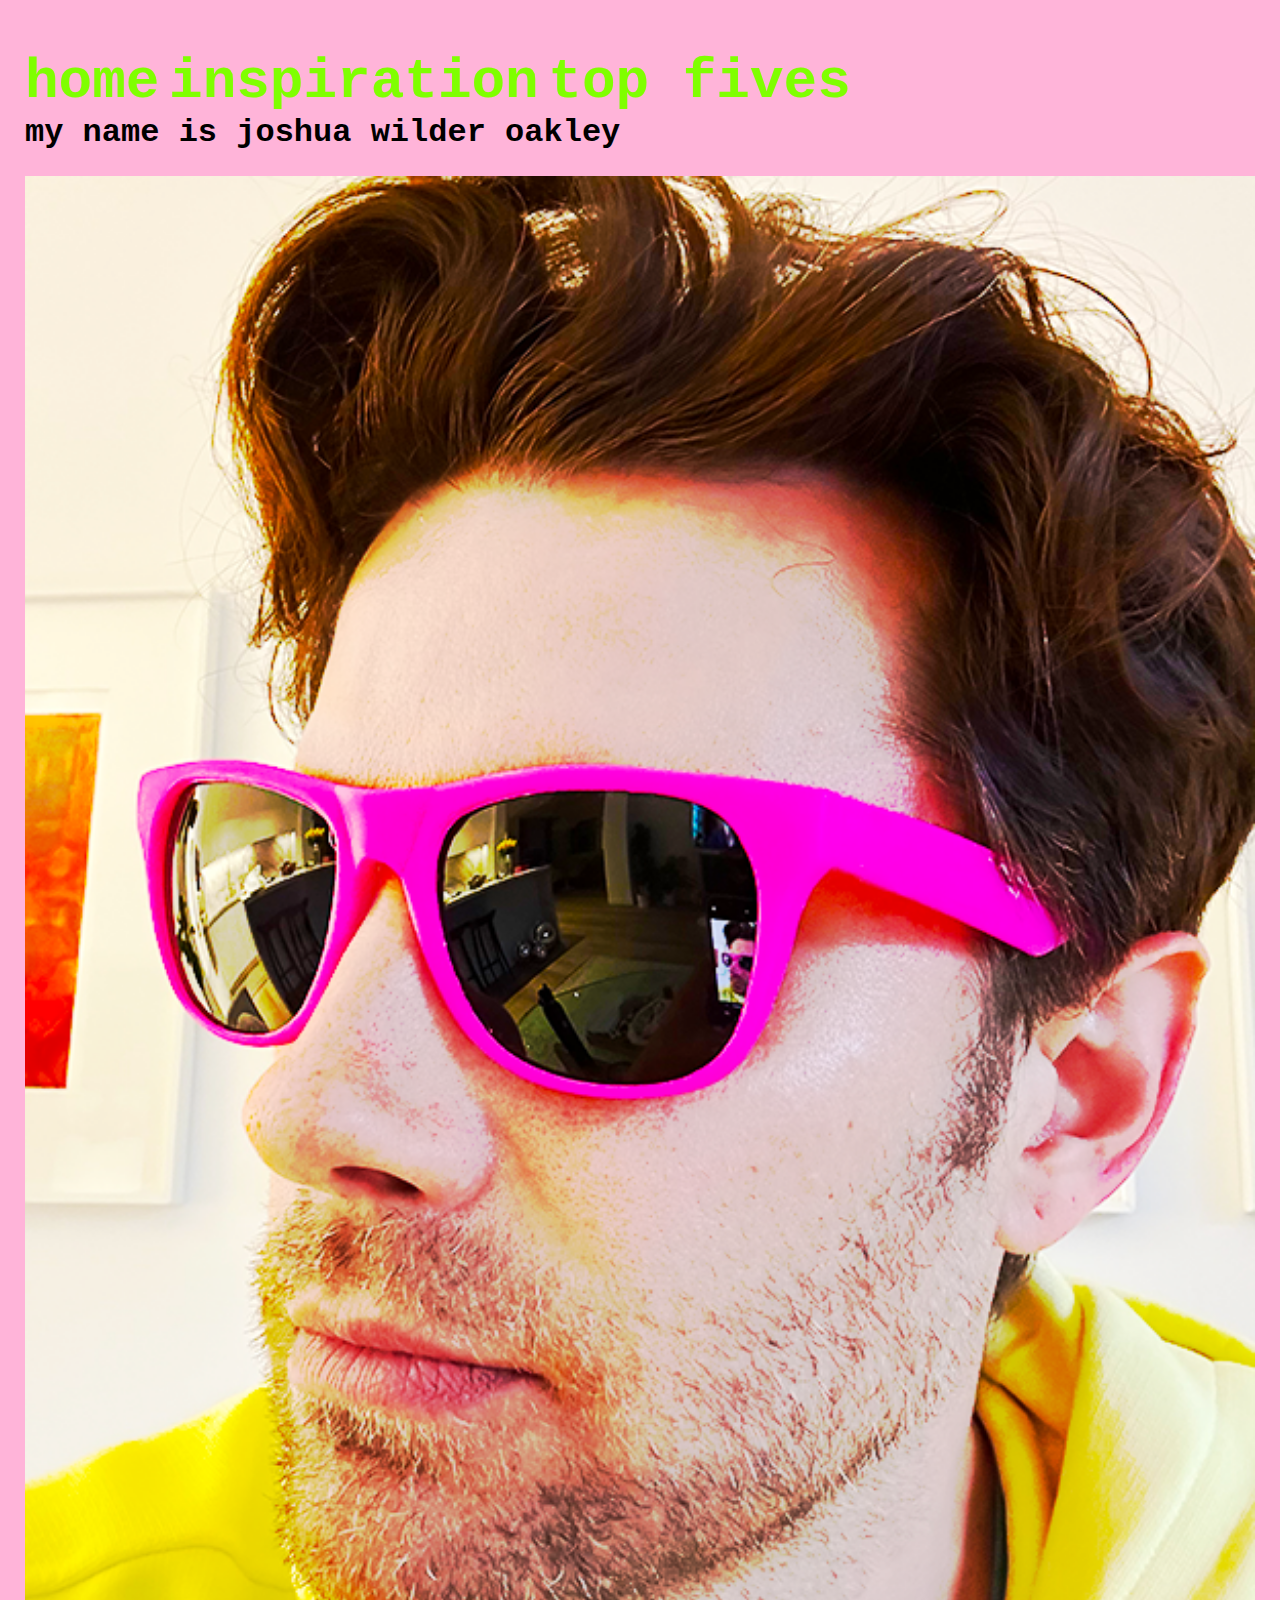
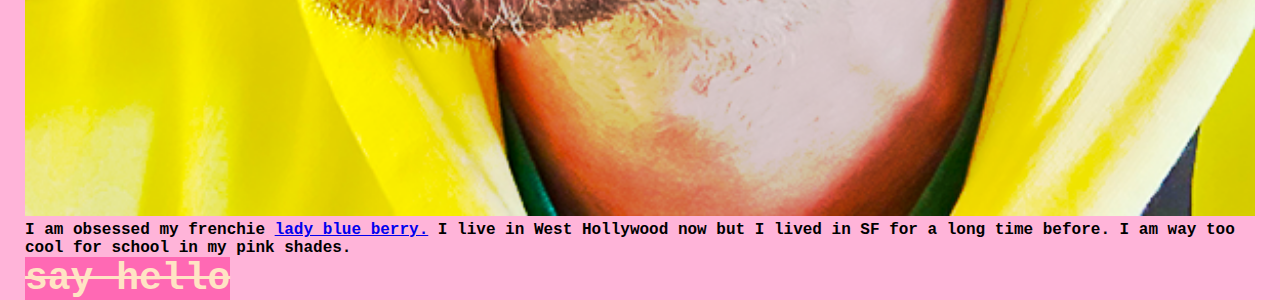
<file: index.html>
<!DOCTYPE html>
<html lan="en">
<head>
  <meta charset="UTF-8">
  <link rel="stylesheet" href="css/mainStyle.css">
  <title>joshua wilder oakley</title>

</head>

<body>
  <header>
    <nav>
      <a href="index.html">home</a>
      <a href="/inspiration/inspiration.html">inspiration</a>
      <a href="/top fives/topFives.html">top fives</a>
    </nav>

    <h1>my name is joshua wilder oakley</h1>
  </header>

 <section>
  <img src="img/me.png">
  <p>I am obsessed my frenchie <a href="https://www.instagram.com/beverlyhillsblueberry/">lady blue berry.</a> I live in West Hollywood now but I lived in SF for a long time before. I am way too cool for school in my pink shades.  </p>
</section>
<footer>
  <a href="mailto: jwoakley@sfsu.edu">say hello</a>
</footer>
  </body>
  </html>
</file>
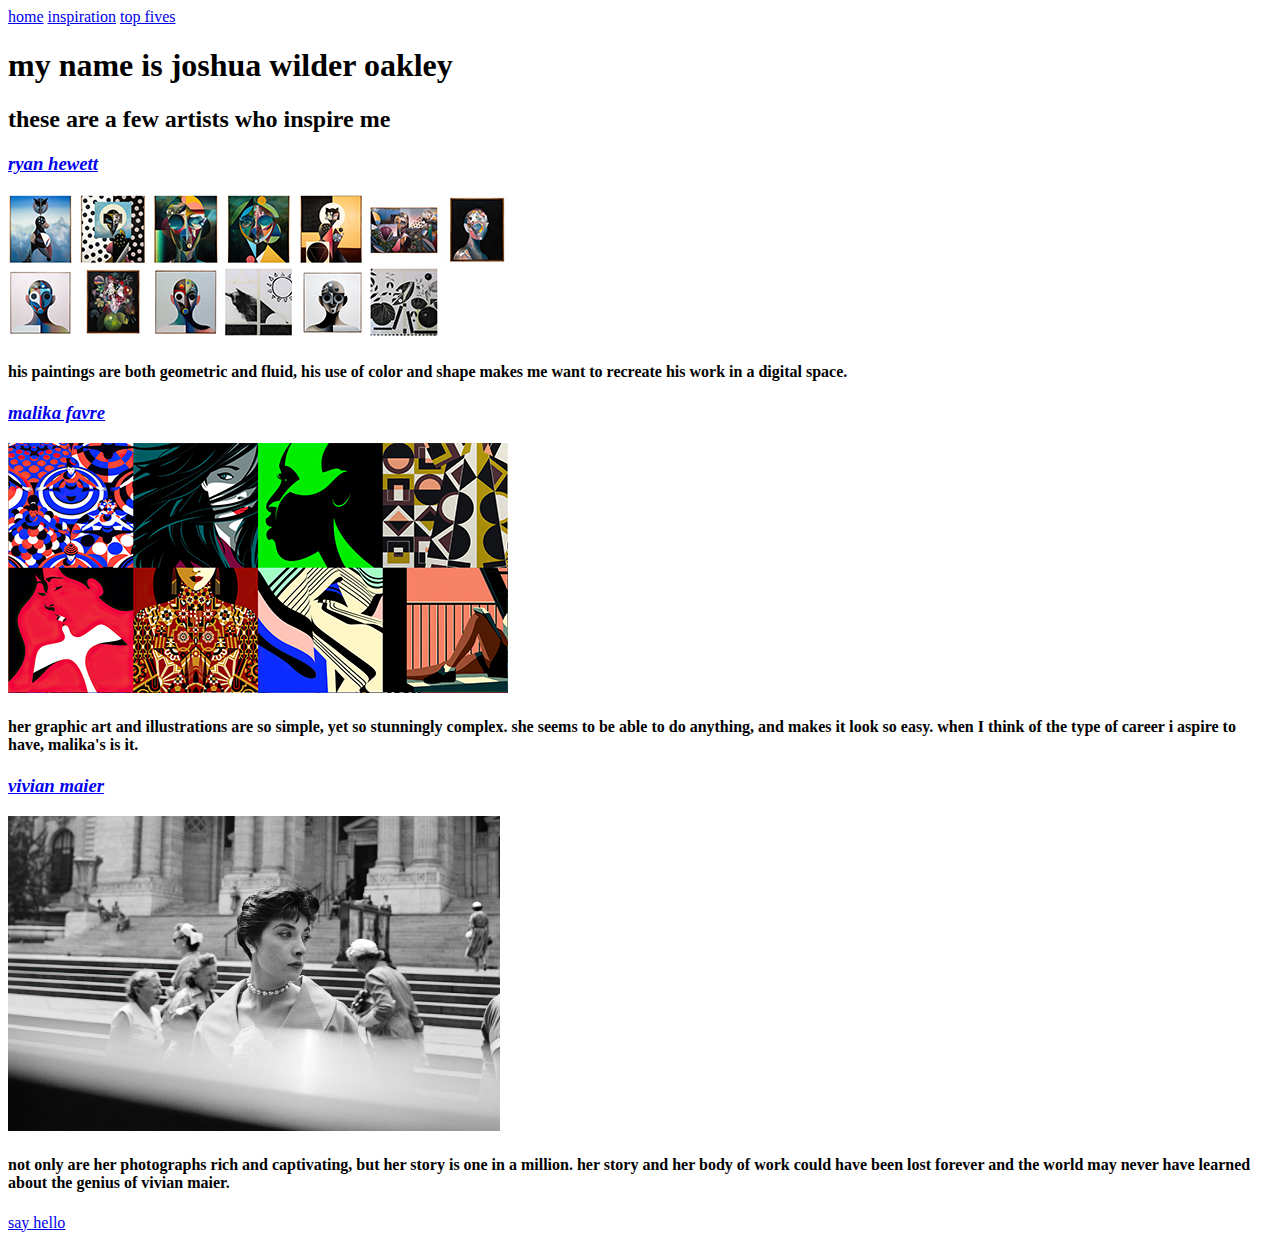
<file: inspiration/inspiration.html>
<!DOCTYPE html>
<html lan="en">
<head>
  <meta charset="UTF-8">
  <title>I am inspired by</title>
</head>

<body>
  <header>
    <nav>
      <a href="../index.html">home</a>
      <a href="inspiration.html">inspiration</a>
      <a href="../top fives/topFives.html">top fives</a>
    </nav>
    <h1>my name is joshua wilder oakley</h1>
  </header>

    <h2>these are a few artists who inspire me</h2>

  <section>
    <a href="http://ryanhewett.com/">
      <h3><em>ryan hewett</em></h3>  
      <img src="img/ryan.png" alt="ryan hewett artwork"></a>
        <h4>his paintings are both geometric and fluid, his use of color and shape 
        makes me want to recreate his work in a digital space.</h4>
  </section>   

  <section>
    <a href="https://www.malikafavre.com//"> <h3><em>malika favre</em></h3></a>
    <img src="img/malika.png" alt="malika favre artwork"> 
      <h4>her graphic art and illustrations are so simple, yet so stunningly complex. she seems to be 
      able to do anything, and makes it look so easy. when I think of the type of career i aspire to have, 
      malika's is it.</h4>
  </section>

  <section>
    <a href="https://www.vivianmaier.com//"> <h3><em>vivian maier</em></h3></a> 
    <img src="img/vivian.png" alt="vivian maier artwork"> 
      <h4>not only are her photographs rich and captivating, but her story is one in a million. 
      her story and her body of work could have been lost forever and the world may never have learned 
      about the genius of vivian maier.</h4>
  </section>

    <footer>
      <a href="mailto: jwoakley@sfsu.edu">say hello</a>
    </footer>
  </body>
  </html>



<!-- 
  <a href="http://ryanhewett.com/"></a>
 
  -->
</file>
<file: css/mainStyle.css>
* {
  margin: 0;
  padding: 0;
}

body {
  background-color: rgba(255, 105, 180, .5);
  margin-left: 25px;
  margin-right: 25px;
  font-family: 'Courier New', Courier, monospace;
  font-weight: 900;
}

header {
  padding-top: 50px;
  padding-bottom: 25px;
}

nav a {
  text-decoration: none;
  color: chartreuse;
  font-size: 56px;
}

img {
  width: 100%;
}


footer a {
  text-decoration: line-through;
  color: bisque;
  font-size: 38px;
  background-color: hotpink;
}
</file>
